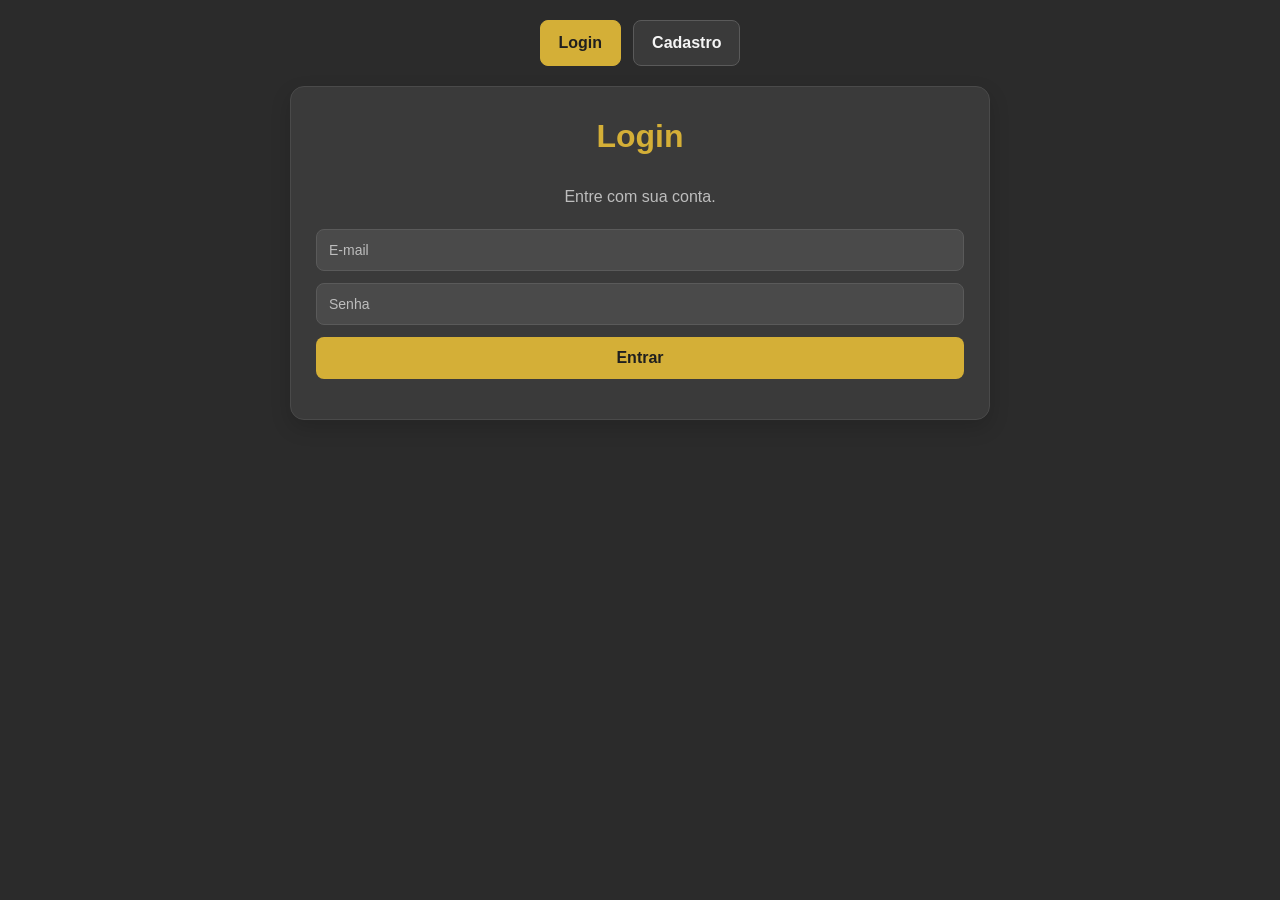
<file: index.html>
<!DOCTYPE html>
<html lang="pt-BR">
<head>
  <meta charset="UTF-8">
  <title>Agendamento</title>
  <meta name="viewport" content="width=device-width, initial-scale=1.0">
  <link rel="stylesheet" href="assets/css/style.css">
</head>
<body>

<nav class="nav-links">
  <a href="index.html" class="ativo">Agendamento</a>
  <a href="pages/perfil.html">Meu Perfil</a>
  <button type="button" id="btnLogout" class="nav-button">Sair</button>
</nav>

<div class="painel">
  <h1>Agendamento Barbearia</h1>
  <p id="usuarioInfo" class="auth-subtitulo"></p>

  <form id="formAgendamento" class="formulario">
    <input type="date" id="data" required>

    <select id="hora" required>
      <option value="">Selecione o horário</option>
    </select>

    <fieldset class="servicos">
      <legend>Serviços</legend>

      <div class="cortes">
        <label class="opcao-servico">
          <input type="radio" name="corte" value="Degradê">
          <span class="nome-servico">Degradê</span>
          <span class="valor-servico">R$ <span id="precoDegrade"></span></span>
        </label>

        <label class="opcao-servico">
          <input type="radio" name="corte" value="Social">
          <span class="nome-servico">Social</span>
          <span class="valor-servico">R$ <span id="precoSocial"></span></span>
        </label>

        <label class="opcao-servico">
          <input type="radio" name="corte" value="Tesoura">
          <span class="nome-servico">Tesoura</span>
          <span class="valor-servico">R$ <span id="precoTesoura"></span></span>
        </label>
      </div>

      <div class="extras">
        <label class="opcao-servico">
          <input type="checkbox" id="barba">
          <span class="nome-servico">Barba</span>
          <span class="valor-servico">R$ <span id="precoBarba"></span></span>
        </label>

        <label class="opcao-servico">
          <input type="checkbox" id="sobrancelha">
          <span class="nome-servico">Sobrancelha</span>
          <span class="valor-servico">R$ <span id="precoSobrancelha"></span></span>
        </label>
      </div>
    </fieldset>

    <p class="total">Total: R$ <span id="total">0.00</span></p>

    <button type="submit">Agendar</button>
  </form>

  <div id="mensagem" class="mensagem"></div>

  <div id="comprovante">
    <h3>BARBEARIA</h3>
    <hr>
    <div id="comprovanteConteudo"></div>
    <hr>
    <p style="text-align:center;">Obrigado pela preferência!</p>
    <button type="button" onclick="imprimirComprovante()">Imprimir</button>
  </div>
</div>

<script src="assets/js/auth.js"></script>
<script src="assets/js/script.js"></script>
</body>
</html>
</file>
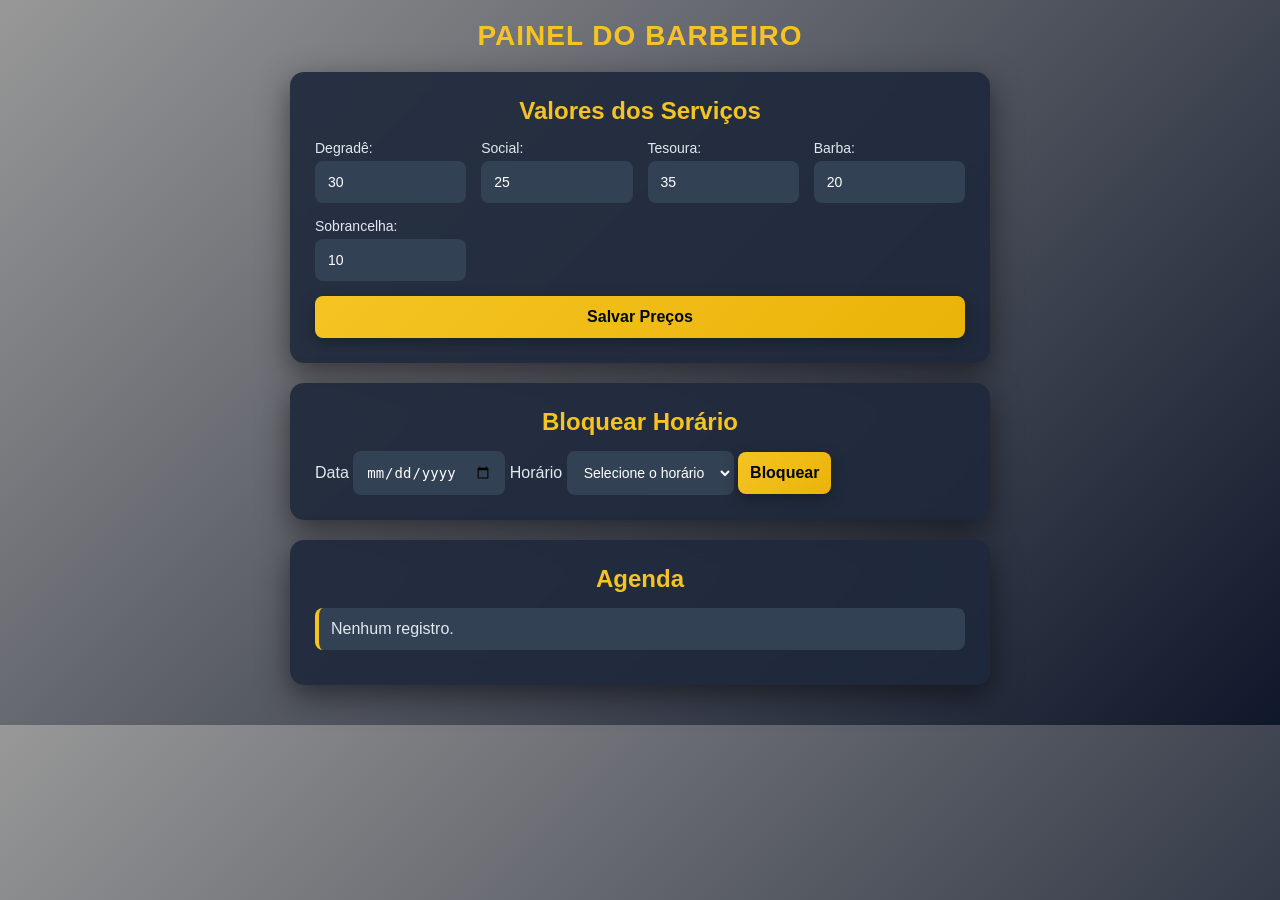
<file: admin.html>
<!DOCTYPE html>
<html lang="pt-BR">
<head>
  <meta charset="UTF-8">
  <title>Painel do Barbeiro</title>
  <meta name="viewport" content="width=device-width, initial-scale=1.0">
  <link rel="stylesheet" href="style.css">
</head>
<body>

  <h1>Painel do Barbeiro</h1>

  <!-- PAINEL PREÇOS -->
  <section class="painel">
    <h2>Valores dos Serviços</h2>

    <div class="precos">
      <label>Degradê:
        <input type="number" id="precoDegrade">
      </label>

      <label>Social:
        <input type="number" id="precoSocial">
      </label>

      <label>Tesoura:
        <input type="number" id="precoTesoura">
      </label>

      <label>Barba:
        <input type="number" id="precoBarba">
      </label>

      <label>Sobrancelha:
        <input type="number" id="precoSobrancelha">
      </label>

      <button onclick="salvarPrecos()">Salvar Preços</button>
    </div>
  </section>

  <!-- BLOQUEIO HORARIO -->
  <section class="painel">
    <h2>Bloquear Horário</h2>

    <label>Data</label>
    <input type="date" id="bloqueioData">

    <label>Horário</label>
    <select id="bloqueioHora"></select>

    <button onclick="bloquearHorario()">Bloquear</button>
  </section>

  <!-- AGENDA -->
  <section class="painel">
    <h2>Agenda</h2>
    <ul id="listaAgendamentos"></ul>
  </section>

  <script src="admin.js"></script>
</body>
</html>
</file>
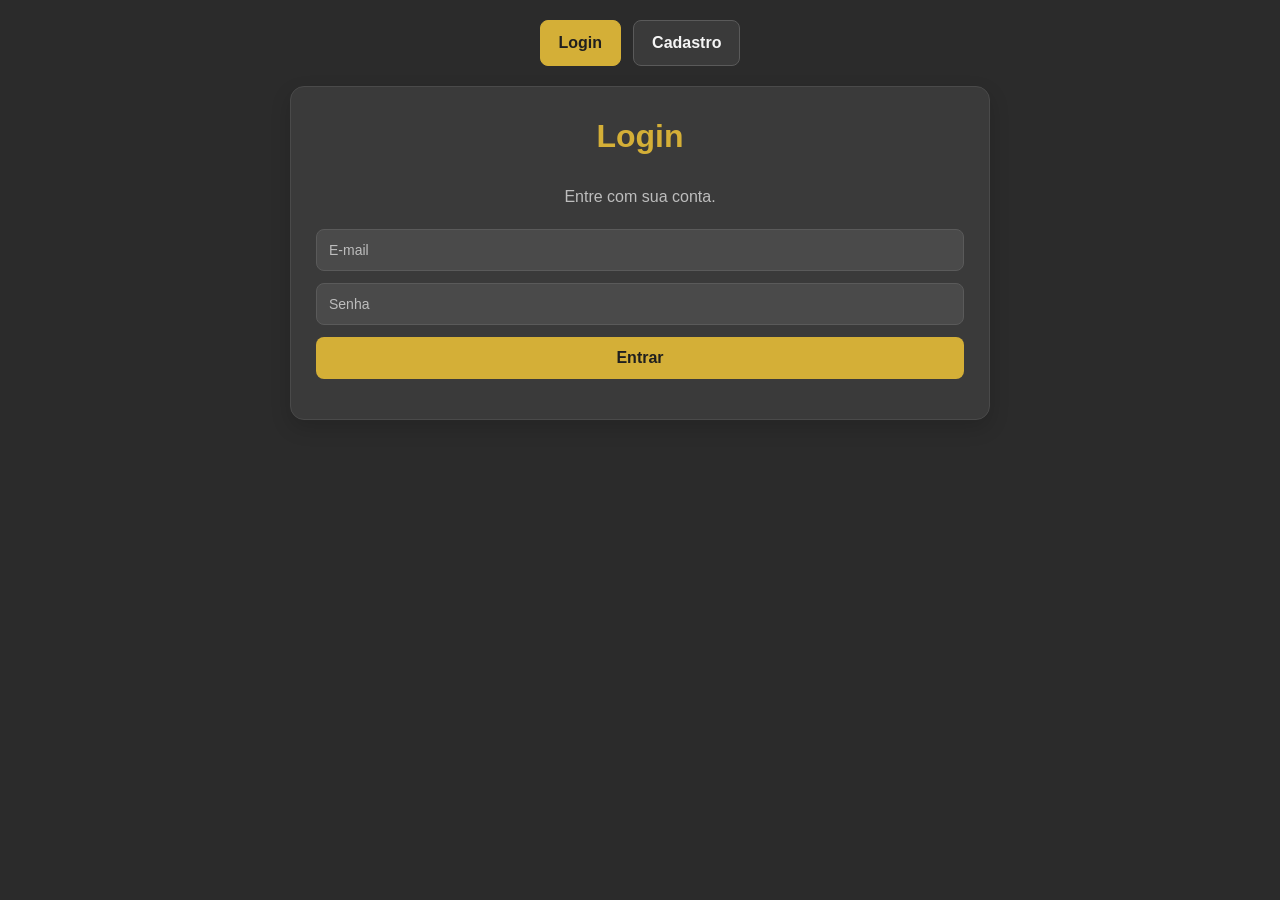
<file: pages/admin-login.html>
<!DOCTYPE html>
<html lang="pt-BR">
<head>
  <meta charset="UTF-8">
  <title>Redirecionando...</title>
  <meta http-equiv="refresh" content="0; url=login.html">
  <script>window.location.replace("login.html");</script>
</head>
<body>
  <p>Redirecionando para <a href="../pages/login.html">login</a>...</p>
</body>
</html>
</file>
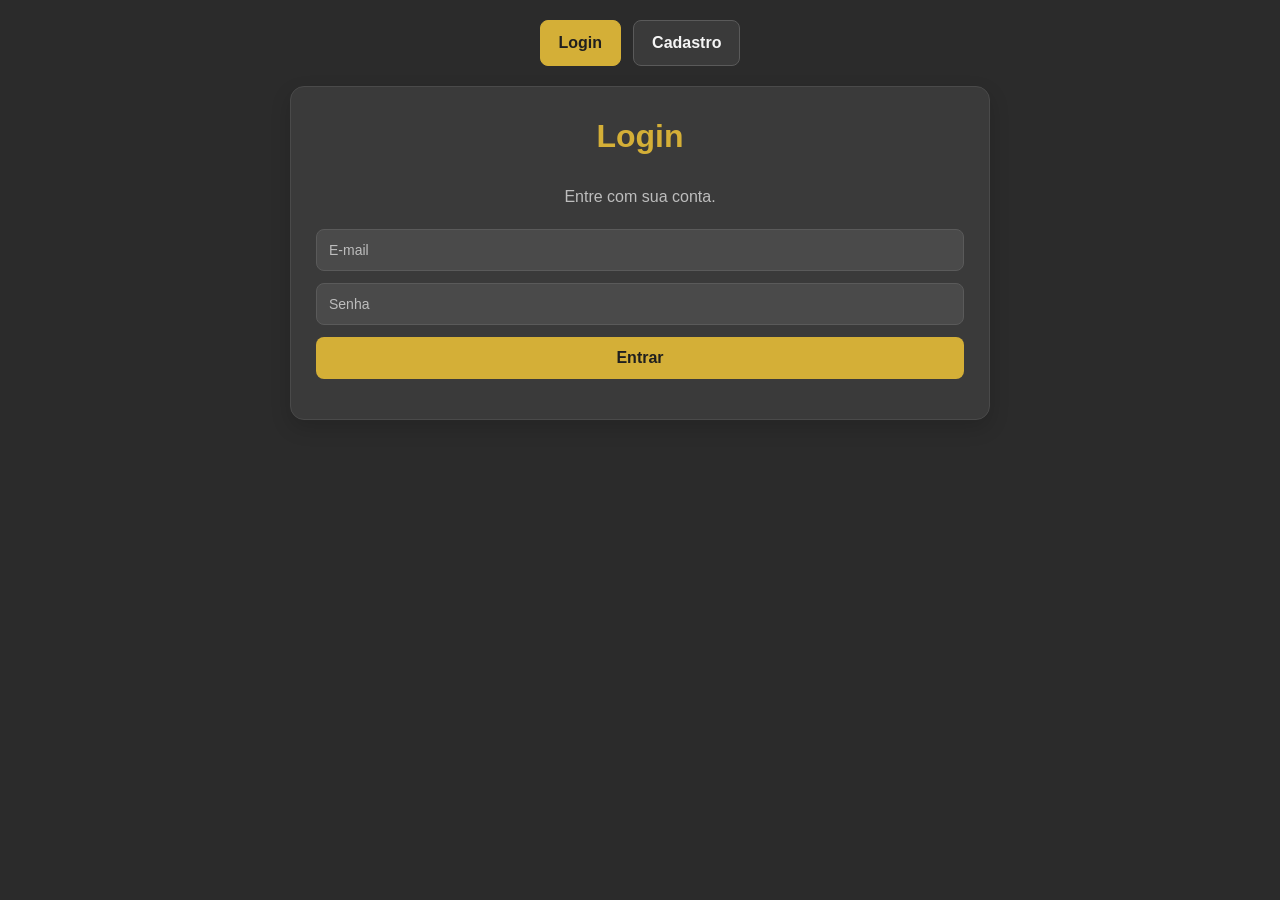
<file: pages/admin.html>
<!DOCTYPE html>
<html lang="pt-BR">
<head>
  <meta charset="UTF-8">
  <title>Painel do Barbeiro</title>
  <meta name="viewport" content="width=device-width, initial-scale=1.0">
  <link rel="stylesheet" href="../assets/css/style.css">
</head>
<body>

  <nav class="nav-links">
    <a href="../pages/admin.html" class="ativo">Painel</a>
    <button type="button" id="btnLogout" class="nav-button">Sair</button>
  </nav>

  <h1>Barbeiro</h1>
  <p id="adminInfo" class="auth-subtitulo"></p>

  <section class="painel">
    <h2>Valores dos Serviços</h2>

    <div class="precos">
      <label>Degradê:
        <input type="number" id="precoDegrade" min="0" step="0.01">
      </label>

      <label>Social:
        <input type="number" id="precoSocial" min="0" step="0.01">
      </label>

      <label>Tesoura:
        <input type="number" id="precoTesoura" min="0" step="0.01">
      </label>

      <label>Barba:
        <input type="number" id="precoBarba" min="0" step="0.01">
      </label>

      <label>Sobrancelha:
        <input type="number" id="precoSobrancelha" min="0" step="0.01">
      </label>

      <button type="button" onclick="salvarPrecos()">Salvar Preços</button>
    </div>
  </section>

  <section class="painel">
    <h2>Bloquear Horário</h2>

    <label>Data</label>
    <input type="date" id="bloqueioData">

    <label>Horário</label>
    <select id="bloqueioHora"></select>

    <button type="button" onclick="bloquearHorario()">Bloquear</button>
  </section>

  <section class="painel">
    <h2>Clientes Cadastrados</h2>
    <ul id="listaClientes" class="lista-admin"></ul>
  </section>

  <section class="painel">
    <h2>Agenda</h2>
    <ul id="listaAgendamentos" class="lista-admin"></ul>
  </section>

  <script src="../assets/js/auth.js"></script>
  <script src="../assets/js/admin.js"></script>
</body>
</html>
</file>
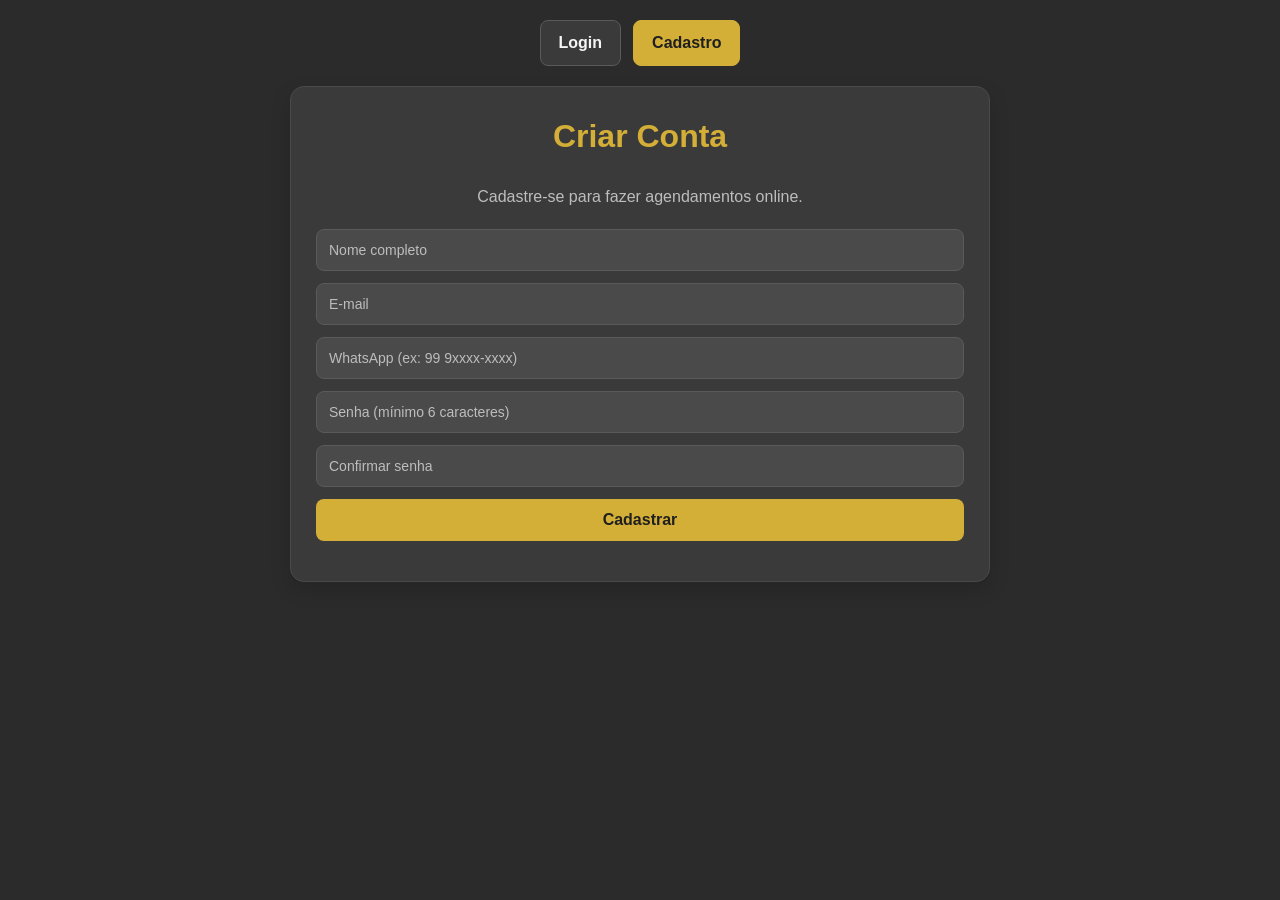
<file: pages/cadastro.html>
<!DOCTYPE html>
<html lang="pt-BR">
<head>
  <meta charset="UTF-8">
  <title>Cadastro de Cliente</title>
  <meta name="viewport" content="width=device-width, initial-scale=1.0">
  <link rel="stylesheet" href="../assets/css/style.css">
</head>
<body>

  <nav class="nav-links">
    <a href="../pages/login.html">Login</a>
    <a href="../pages/cadastro.html" class="ativo">Cadastro</a>
  </nav>

  <div class="painel auth-painel">
    <h1>Criar Conta</h1>
    <p class="auth-subtitulo">Cadastre-se para fazer agendamentos online.</p>

    <form id="formCadastro" class="formulario">
      <input type="text" id="nome" placeholder="Nome completo" required>
      <input type="email" id="email" placeholder="E-mail" required>
      <input type="tel" id="telefone" placeholder="WhatsApp (ex: 99 9xxxx-xxxx)" required>
      <input type="password" id="senha" placeholder="Senha (mínimo 6 caracteres)" minlength="6" required>
      <input type="password" id="confirmarSenha" placeholder="Confirmar senha" minlength="6" required>
      <button type="submit">Cadastrar</button>
    </form>

    <div id="mensagem" class="mensagem"></div>

    <!--<p class="auth-link">
      Já tem conta? <a href="../pages/login.html">Faça login</a>
    </p>-->
  </div>

  <script src="../assets/js/auth.js"></script>
  <script>
    const form = document.getElementById("formCadastro");
    const mensagem = document.getElementById("mensagem");

    getCurrentUser().then((usuario) => {
      if (usuario?.tipo === "cliente") {
        window.location.href = redirectByTipo("cliente");
      }
    });

    form.addEventListener("submit", async (event) => {
      event.preventDefault();

      try {
        await apiRequest("auth/register.php", {
          method: "POST",
          body: JSON.stringify({
            nome: document.getElementById("nome").value.trim(),
            email: document.getElementById("email").value.trim(),
            telefone: document.getElementById("telefone").value.trim(),
            senha: document.getElementById("senha").value,
            confirmar_senha: document.getElementById("confirmarSenha").value,
          }),
        });

        window.location.href = redirectByTipo("cliente");
      } catch (error) {
        mostrarMensagemAuth(mensagem, error.message, "erro");
      }
    });
  </script>
</body>
</html>
</file>
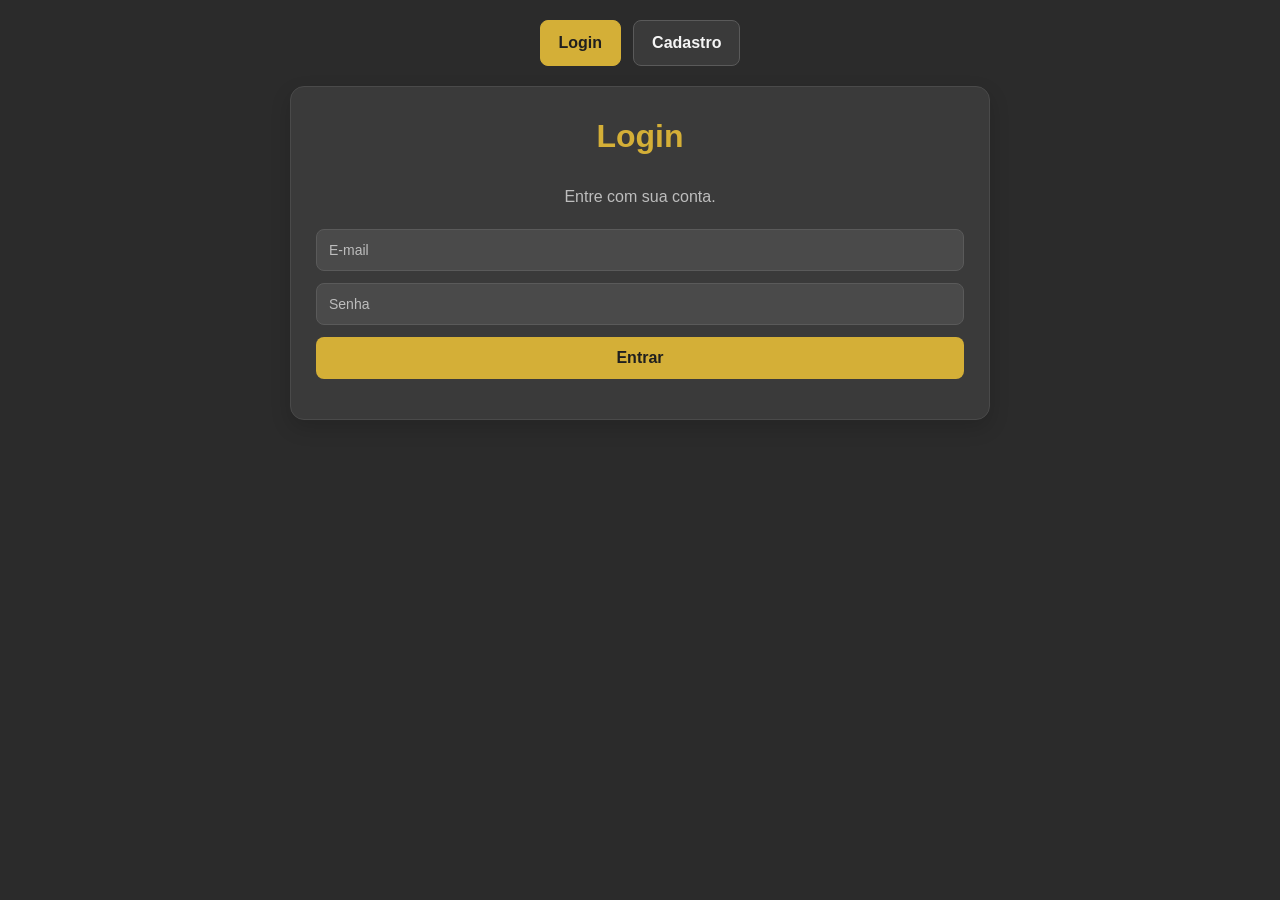
<file: pages/login.html>
<!DOCTYPE html>
<html lang="pt-BR">
<head>
  <meta charset="UTF-8">
  <title>Login</title>
  <meta name="viewport" content="width=device-width, initial-scale=1.0">
  <link rel="stylesheet" href="../assets/css/style.css">
</head>
<body>

  <nav class="nav-links">
    <a href="../pages/login.html" class="ativo">Login</a>
    <a href="../pages/cadastro.html">Cadastro</a>
  </nav>

  <div class="painel auth-painel">
    <h1>Login</h1>
    <p class="auth-subtitulo">Entre com sua conta.</p>

    <form id="formLogin" class="formulario">
      <input type="email" id="email" placeholder="E-mail" required>
      <input type="password" id="senha" placeholder="Senha" required>
      <button type="submit">Entrar</button>
    </form>

    <div id="mensagem" class="mensagem"></div>

    <!--<p class="auth-link">
      Não tem conta? <a href="../pages/cadastro.html">Cadastre-se</a>
    </p>-->
  </div>

  <script src="../assets/js/auth.js"></script>
  <script>
    const form = document.getElementById("formLogin");
    const mensagem = document.getElementById("mensagem");

    getCurrentUser().then((usuario) => {
      if (usuario) {
        window.location.href = redirectByTipo(usuario.tipo);
      }
    });

    form.addEventListener("submit", async (event) => {
      event.preventDefault();

      try {
        const data = await apiRequest("auth/login.php", {
          method: "POST",
          body: JSON.stringify({
            email: document.getElementById("email").value.trim(),
            senha: document.getElementById("senha").value,
          }),
        });

        window.location.href = redirectByTipo(data.usuario.tipo);
      } catch (error) {
        mostrarMensagemAuth(mensagem, error.message, "erro");
      }
    });
  </script>
</body>
</html>
</file>
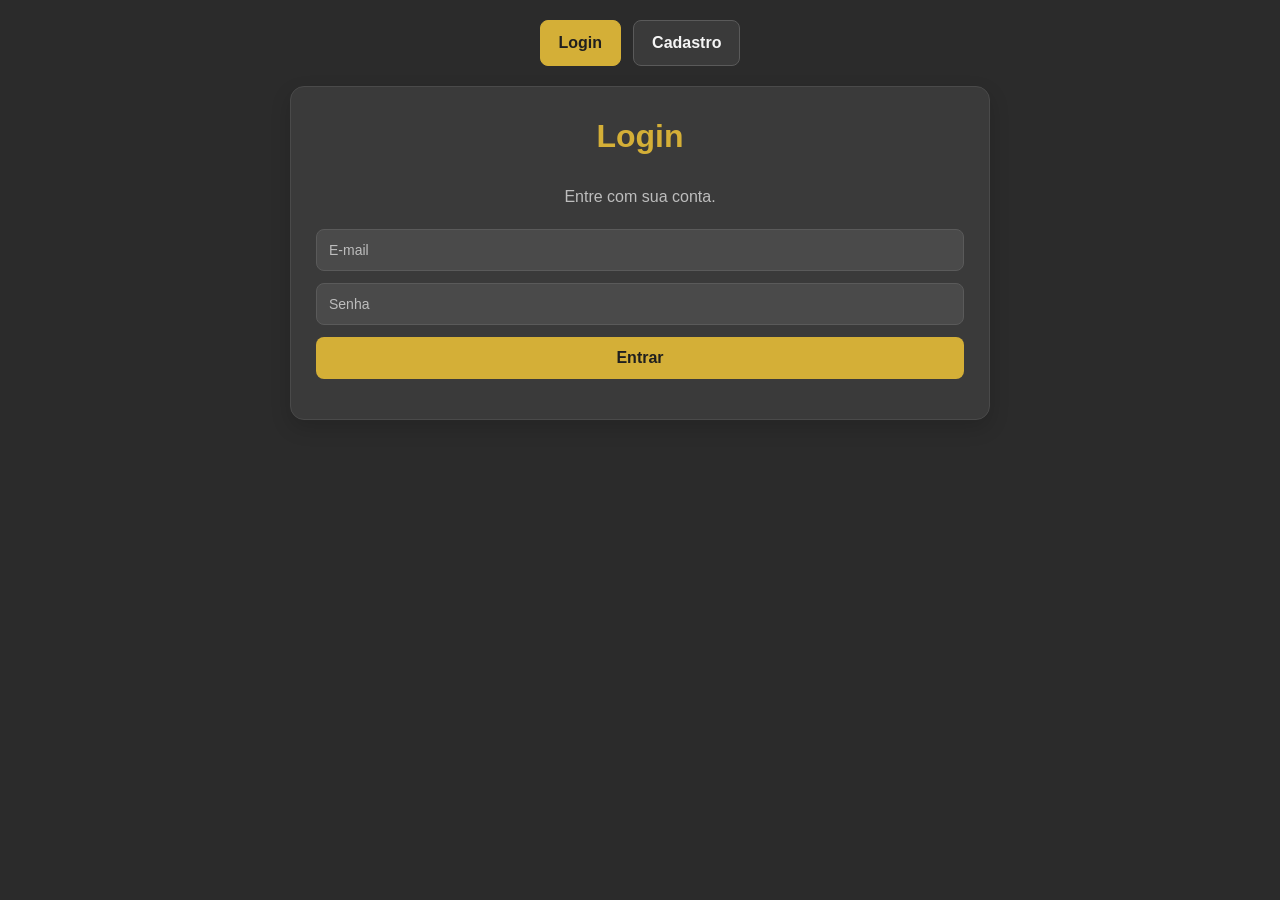
<file: pages/perfil.html>
<!DOCTYPE html>
<html lang="pt-BR">
<head>
  <meta charset="UTF-8">
  <title>Meu Perfil</title>
  <meta name="viewport" content="width=device-width, initial-scale=1.0">
  <link rel="stylesheet" href="../assets/css/style.css">
</head>
<body>

  <nav class="nav-links">
    <a href="../index.html">Agendamento</a>
    <a href="perfil.html" class="ativo">Meu Perfil</a>
    <button type="button" id="btnLogout" class="nav-button">Sair</button>
  </nav>

  <div class="painel auth-painel">
    <h1>Meu Perfil</h1>
    <p class="auth-subtitulo">Atualize suas informações pessoais.</p>

    <form id="formPerfil" class="formulario">
      <input type="text" id="nome" placeholder="Nome completo" required>
      <input type="email" id="email" placeholder="E-mail" required>
      <input type="tel" id="telefone" placeholder="WhatsApp (ex: 99 9xxxx-xxxx)" required>

      <fieldset class="servicos">
        <legend>Alterar senha (opcional)</legend>
        <input type="password" id="senhaAtual" placeholder="Senha atual">
        <input type="password" id="novaSenha" placeholder="Nova senha (mínimo 6 caracteres)" minlength="6">
      </fieldset>

      <button type="submit">Salvar alterações</button>
    </form>

    <div id="mensagem" class="mensagem"></div>
  </div>

  <script src="../assets/js/auth.js"></script>
  <script src="../assets/js/perfil.js"></script>
</body>
</html>
</file>
<file: assets/css/style.css>
/* =========================
   RESET
========================= */
* {
  margin: 0;
  padding: 0;
  box-sizing: border-box;
}

/* =========================
   BODY
========================= */
body {
  font-family: "Segoe UI", Arial, sans-serif;
  background: #2b2b2b;
  color: #f5f5f5;
  padding: 20px;
  line-height: 1.5;
}

/* =========================
   NAVEGAÇÃO
========================= */
.nav-links {
  display: flex;
  justify-content: center;
  gap: 12px;
  margin-bottom: 20px;
}

.nav-links a {
  padding: 10px 18px;
  background: #3a3a3a;
  color: #f5f5f5;
  border: 1px solid #5a5a5a;
  border-radius: 8px;
  text-decoration: none;
  font-weight: 600;
  transition: 0.2s;
}

.nav-links a:hover {
  border-color: #d4af37;
  color: #d4af37;
}

.nav-links a.ativo {
  background: #d4af37;
  color: #1f1f1f;
  border-color: #d4af37;
}

.nav-button {
  width: auto;
  padding: 10px 18px;
  background: #3a3a3a;
  color: #f5f5f5;
  border: 1px solid #5a5a5a;
  border-radius: 8px;
  font-weight: 600;
}

.nav-button:hover {
  border-color: #ef4444;
  background: #4a4a4a;
  color: #ef4444;
}

.auth-painel {
  max-width: 480px;
}

.auth-subtitulo {
  text-align: center;
  margin-bottom: 20px;
  color: #bdbdbd;
}

.auth-link {
  text-align: center;
  margin-top: 16px;
}

.auth-link a {
  color: #d4af37;
  text-decoration: none;
  font-weight: 600;
}

.auth-link a:hover {
  text-decoration: underline;
}

input[readonly] {
  opacity: 0.85;
  cursor: not-allowed;
}

/* =========================
   TITULOS
========================= */
h1 {
  text-align: center;
  margin-bottom: 25px;
  color: #d4af37;
  font-size: 32px;
  font-weight: 700;
}

h2 {
  text-align: center;
  margin-bottom: 20px;
  color: #d4af37;
  font-size: 22px;
}

h3 {
  text-align: center;
}

/* =========================
   PAINEL
========================= */
.painel {
  max-width: 700px;
  margin: 20px auto;
  background: #3a3a3a;
  border: 1px solid #4a4a4a;
  border-radius: 14px;
  padding: 25px;
  box-shadow: 0 8px 20px rgba(0, 0, 0, 0.15);
}

/* =========================
   FORMULÁRIO
========================= */
.formulario {
  display: flex;
  flex-direction: column;
  gap: 12px;
}

/* =========================
   INPUTS
========================= */
input,
select {
  width: 100%;
  padding: 12px;
  background: #4a4a4a;
  color: #fff;
  border: 1px solid #5a5a5a;
  border-radius: 8px;
  font-size: 14px;
  transition: 0.2s;
}

input:focus,
select:focus {
  outline: none;
  border-color: #d4af37;
}

input::placeholder {
  color: #bdbdbd;
}

/* =========================
   FIELDSET
========================= */
fieldset {
  border: 1px solid #5a5a5a;
  border-radius: 10px;
  padding: 15px;
}

legend {
  color: #d4af37;
  font-weight: 600;
  padding: 0 8px;
}

/* =========================
   SERVIÇOS
========================= */

.cortes,
.extras {
  display: flex;
  flex-direction: column;
  gap: 10px;
}

.extras {
  margin-top: 15px;
  padding-top: 15px;
  border-top: 1px solid #5a5a5a;
}

.opcao-servico {
  display: flex;
  align-items: center;
  gap: 14px;

  background: #4a4a4a;
  border: 1px solid #5a5a5a;
  border-radius: 10px;

  padding: 16px;
  cursor: pointer;
  transition: 0.2s;
}

.opcao-servico:hover {
  border-color: #d4af37;
}

.opcao-servico input[type="radio"],
.opcao-servico input[type="checkbox"] {
  width: auto;
  transform: scale(1.15);
  flex-shrink: 0;
}

.nome-servico {
  flex: 1;
  color: #ffffff;
  font-size: 16px;
  font-weight: 500;
}

.valor-servico {
  color: #d4af37;
  font-size: 16px;
  font-weight: 700;
}

.opcao-servico:has(input:checked) {
  border-color: #d4af37;
  background: rgba(212, 175, 55, 0.12);
  box-shadow: 0 0 0 1px rgba(212, 175, 55, 0.2);
}

/* =========================
   TOTAL
========================= */
.total {
  text-align: center;
  margin-top: 10px;
  font-size: 24px;
  font-weight: bold;
  color: #4ade80;
}

/* =========================
   BOTÕES
========================= */
button {
  width: 100%;
  padding: 12px;
  border: none;
  border-radius: 8px;

  background: #d4af37;
  color: #1f1f1f;

  font-size: 16px;
  font-weight: 700;
  cursor: pointer;

  transition: 0.2s;
}

button:hover {
  background: #c19b2c;
}

button:active {
  transform: scale(0.98);
}

/* =========================
   MENSAGENS
========================= */
.mensagem {
  margin-top: 15px;
  text-align: center;
  font-weight: bold;
}

.mensagem.sucesso {
  color: #4ade80;
}

.mensagem.erro {
  color: #ef4444;
}

/* =========================
   ADMIN PREÇOS
========================= */
.precos {
  display: grid;
  grid-template-columns: repeat(auto-fit, minmax(150px, 1fr));
  gap: 15px;
}

.precos label {
  display: flex;
  flex-direction: column;
  gap: 5px;
}

.precos button {
  grid-column: 1 / -1;
}

/* =========================
   AGENDA
========================= */
.lista-admin,
#listaAgendamentos,
#listaClientes {
  list-style: none;
}

.lista-admin li,
#listaAgendamentos li,
#listaClientes li {
  background: #4a4a4a;
  border: 1px solid #5a5a5a;
  border-left: 4px solid #d4af37;

  border-radius: 8px;
  padding: 14px;
  margin-bottom: 12px;
}

.lista-admin li button,
#listaAgendamentos li button,
#listaClientes li button {
  margin-top: 10px;
}

.btn-perigo {
  background: #ef4444;
  color: #fff;
}

.btn-perigo:hover {
  background: #dc2626;
}

/* =========================
   COMPROVANTE
========================= */
#comprovante {
  display: none;
  max-width: 400px;
  margin: 30px auto;
  padding: 20px;

  background: white;
  color: black;

  border-radius: 8px;
  font-family: monospace;
}

#comprovante h3 {
  text-align: center;
  margin-bottom: 10px;
}

#comprovante hr {
  margin: 10px 0;
}

#comprovante p {
  margin: 5px 0;
}

/* =========================
   RESPONSIVO
========================= */
@media (max-width: 600px) {
  .painel {
    padding: 18px;
  }

  h1 {
    font-size: 26px;
  }

  .opcao-servico {
    padding: 14px;
  }
}

/* =========================
   IMPRESSÃO
========================= */
@media print {
  body * {
    visibility: hidden;
  }

  #comprovante,
  #comprovante * {
    visibility: visible;
  }

  #comprovante {
    position: absolute;
    top: 0;
    left: 0;
    width: 100%;
  }
}
</file>
<file: style.css>
/* RESET */
* {
  margin: 0;
  padding: 0;
  box-sizing: border-box;
}

/* BODY */
body {
  font-family: 'Segoe UI', Arial, sans-serif;
  background: linear-gradient(135deg, #989898, #0f172a);
  color: #e2e8f0;
  padding: 20px;
}

/* TÍTULOS */
h1 {
  text-align: center;
  margin-bottom: 20px;
  color: #f5c423;
  font-size: 28px;
  letter-spacing: 1px;
  text-transform: uppercase;
}

h2 {
  text-align: center;
  margin-bottom: 15px;
  color: #f5c423;
}

/* PAINEL */
.painel {
  max-width: 700px;
  margin: 20px auto;
  background: rgba(30, 41, 59, 0.9);
  backdrop-filter: blur(10px);
  padding: 25px;
  border-radius: 14px;
  box-shadow: 0 10px 30px rgba(0,0,0,0.5);
  transition: 0.3s;
}

.painel:hover {
  transform: translateY(-3px);
}

/* FORMULARIO */
.formulario {
  display: flex;
  flex-direction: column;
  gap: 12px;
}

/* INPUTS */
input, select {
  padding: 12px;
  border-radius: 8px;
  border: 1px solid transparent;
  outline: none;
  background: #334155;
  color: #fff;
  font-size: 14px;
  transition: 0.2s;
}

input:focus, select:focus {
  border: 1px solid #f5c423;
  background: #1e293b;
}

/* PLACEHOLDER */
input::placeholder {
  color: #94a3b8;
}

/* FIELDSET */
fieldset {
  border: 1px solid #334155;
  border-radius: 10px;
  padding: 15px;
}

legend {
  padding: 0 10px;
  color: #f5c423;
  font-weight: bold;
}

/* SERVIÇOS */
.cortes, .extras {
  display: flex;
  flex-direction: column;
  gap: 10px;
  margin-top: 10px;
}

/* OPÇÕES */
.opcao-corte, .opcao-extra {
  display: flex;
  align-items: center;
  gap: 10px;
  background: #334155;
  padding: 12px;
  border-radius: 8px;
  cursor: pointer;
  transition: 0.2s;
  border: 1px solid transparent;
}

.opcao-corte:hover, .opcao-extra:hover {
  background: #475569;
  border: 1px solid #f5c423;
}

/* INPUT RADIO/CHECK */
input[type="radio"],
input[type="checkbox"] {
  transform: scale(1.2);
  cursor: pointer;
}

/* TEXTO PEQUENO */
small {
  color: #94a3b8;
}

/* TOTAL */
.total {
  font-size: 20px;
  text-align: center;
  margin-top: 10px;
  font-weight: bold;
  color: #22c55e;
}

/* BOTÃO */
button {
  padding: 12px;
  border: none;
  border-radius: 8px;
  background: linear-gradient(135deg, #f5c423, #eab308);
  color: #020617;
  font-size: 16px;
  font-weight: bold;
  cursor: pointer;
  transition: 0.3s;
  box-shadow: 0 5px 15px rgba(0,0,0,0.3);
}

button:hover {
  transform: scale(1.05);
  background: linear-gradient(135deg, #eab308, #f5c423);
}

button:active {
  transform: scale(0.98);
}

/* MENSAGEM */
.mensagem {
  text-align: center;
  margin-top: 15px;
  font-weight: bold;
}

/* COMPROVANTE */
.comprovante {
  margin-top: 20px;
  padding: 20px;
  background: #020617;
  border-radius: 10px;
  border: 1px solid #334155;
}

/* GRID ADMIN */
.precos {
  display: grid;
  grid-template-columns: repeat(auto-fit, minmax(150px, 1fr));
  gap: 15px;
}

/* LABEL ADMIN */
.precos label {
  display: flex;
  flex-direction: column;
  font-size: 14px;
  gap: 5px;
}

/* BOTÃO GRID */
.precos button {
  grid-column: 1 / -1;
}

/* AGENDA */
#listaAgendamentos {
  list-style: none;
  margin-top: 10px;
}

/* ITEM AGENDA */
#listaAgendamentos li {
  background: #334155;
  margin-bottom: 10px;
  padding: 12px;
  border-radius: 8px;
  border-left: 4px solid #f5c423;
  transition: 0.2s;
}

#listaAgendamentos li:hover {
  background: #475569;
}

/* RESPONSIVO */
@media (max-width: 600px) {
  .painel {
    padding: 15px;
  }

  h1 {
    font-size: 22px;
  }
}
/* ===== COMPROVANTE ===== */
#comprovante {
  display: none;
  max-width: 400px;
  margin: 30px auto;
  padding: 20px;
  border: 2px dashed #999;
  background: #fff;
  color: #000;
  font-family: monospace;
  text-align: left;
}

#comprovante h3 {
  text-align: center;
  margin-bottom: 10px;
}

#comprovante hr {
  margin: 10px 0;
}

#comprovante p {
  margin: 6px 0;
}

/* ===== IMPRESSÃO ===== */
@media print {
  body * {
    visibility: hidden;
  }

  #comprovante, #comprovante * {
    visibility: visible;
  }

  #comprovante {
    position: absolute;
    top: 0;
    left: 0;
    width: 100%;
  }
}
</file>
